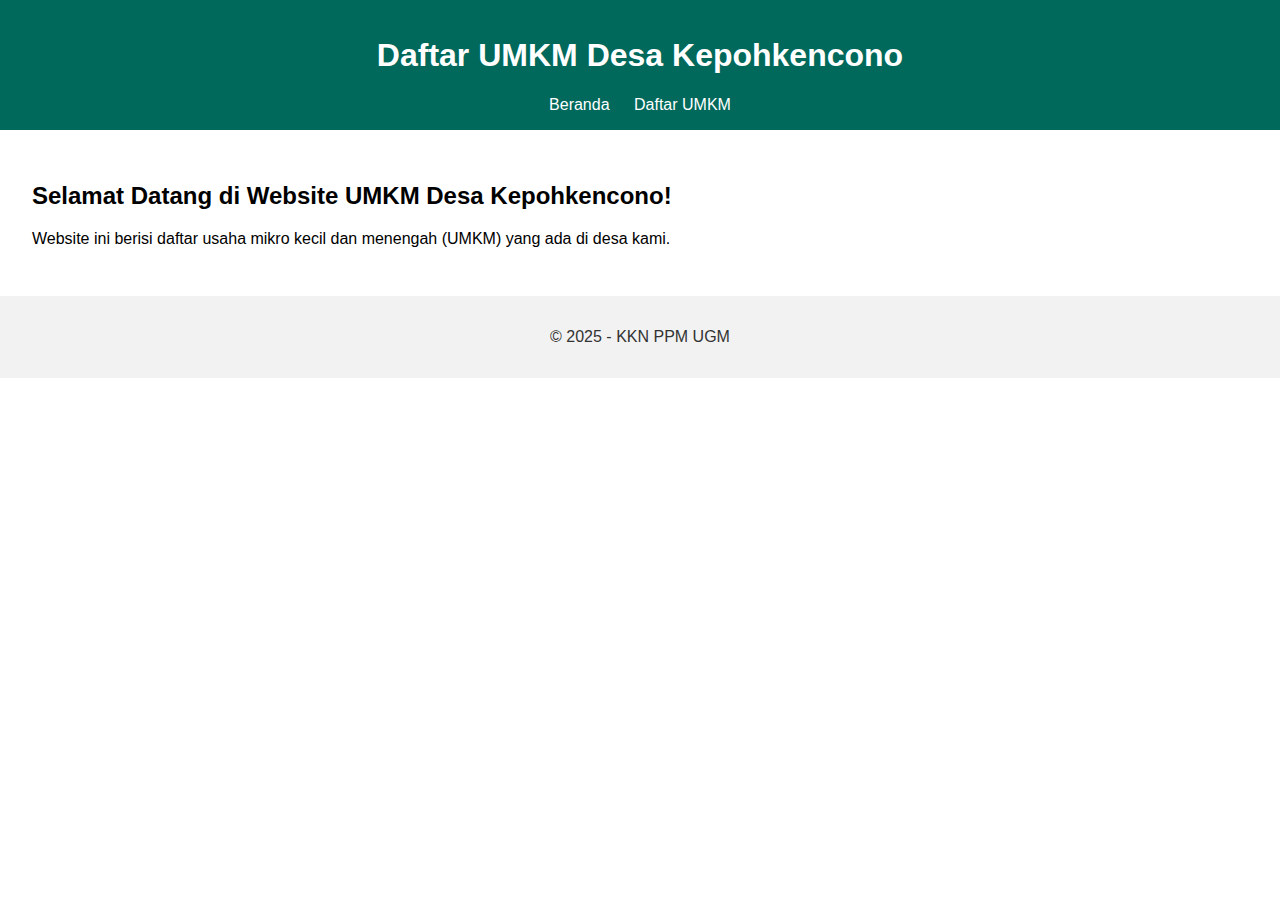
<file: index.html>
<!DOCTYPE html>
<html lang="id">
<head>
  <meta charset="UTF-8">
  <meta name="viewport" content="width=device-width, initial-scale=1">
  <title>UMKM Desa Kepohkencono</title>
  <link rel="stylesheet" href="style.css">
</head>
<body>
  <header>
    <h1>Daftar UMKM Desa Kepohkencono</h1>
    <nav>
      <a href="index.html">Beranda</a>
      <a href="umkm.html">Daftar UMKM</a>
    </nav>
  </header>

  <main>
    <section>
      <h2>Selamat Datang di Website UMKM Desa Kepohkencono!</h2>
      <p>Website ini berisi daftar usaha mikro kecil dan menengah (UMKM) yang ada di desa kami.</p>
    </section>
  </main>

  <footer>
    <p>&copy; 2025 - KKN PPM UGM</p>
  </footer>
</body>
</html>
</file>
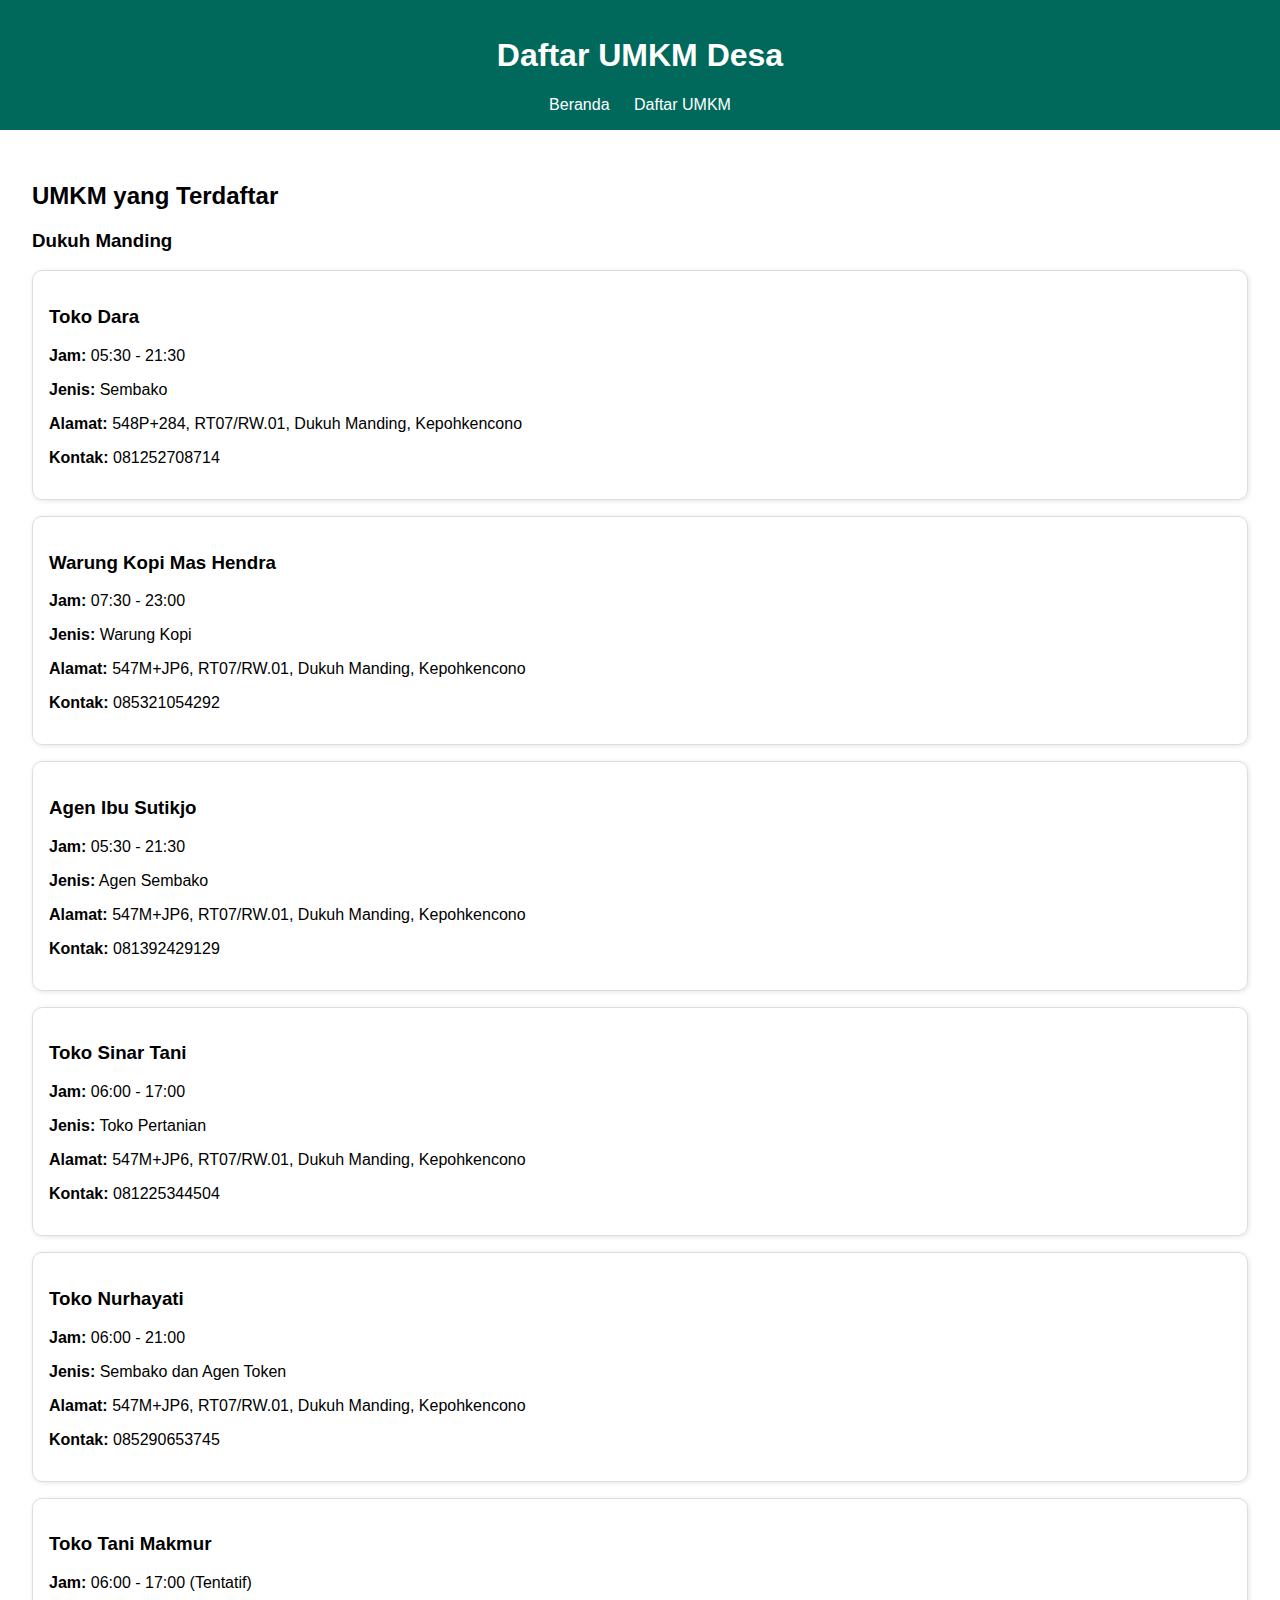
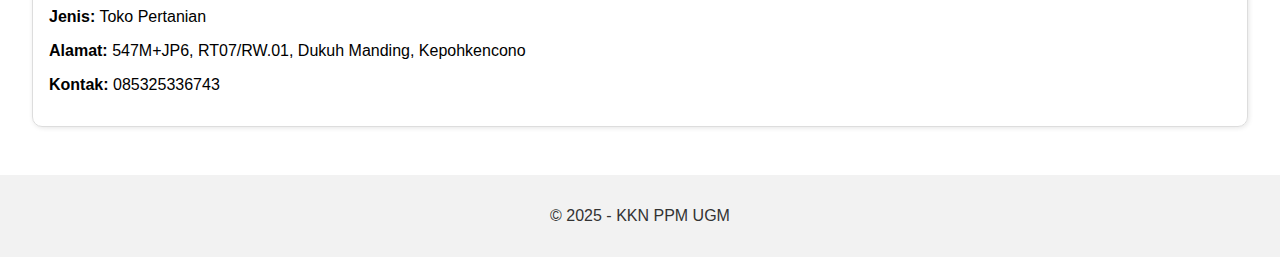
<file: umkm.html>
<!DOCTYPE html>
<html lang="id">
<head>
  <meta charset="UTF-8">
  <meta name="viewport" content="width=device-width, initial-scale=1">
  <title>Daftar UMKM</title>
  <link rel="stylesheet" href="style.css">
</head>
<body>
  <header>
    <h1>Daftar UMKM Desa</h1>
    <nav>
      <a href="index.html">Beranda</a>
      <a href="umkm.html">Daftar UMKM</a>
    </nav>
  </header>

  <main>
    <h2>UMKM yang Terdaftar</h2>
    <h3>Dukuh Manding</h3>
    <div id="umkm-list"></div>
  </main>

  <footer>
    <p>&copy; 2025 - KKN PPM UGM</p>
  </footer>

  <script src="umkm.js"></script>
</body>
</html>
</file>
<file: style.css>
body {
  font-family: Arial, sans-serif;
  margin: 0;
  padding: 0;
}

header {
  background-color: #00695c;
  color: white;
  padding: 1rem;
  text-align: center;
}

nav a {
  color: white;
  margin: 0 10px;
  text-decoration: none;
}

main {
  padding: 2rem;
}

.umkm-card {
  border: 1px solid #ddd;
  border-radius: 10px;
  padding: 1rem;
  margin-bottom: 1rem;
  box-shadow: 1px 1px 5px rgba(0,0,0,0.1);
}

footer {
  background-color: #f2f2f2;
  padding: 1rem;
  text-align: center; /* ✅ ini yang bikin teks jadi di tengah */
  color: #333;
}
</file>
